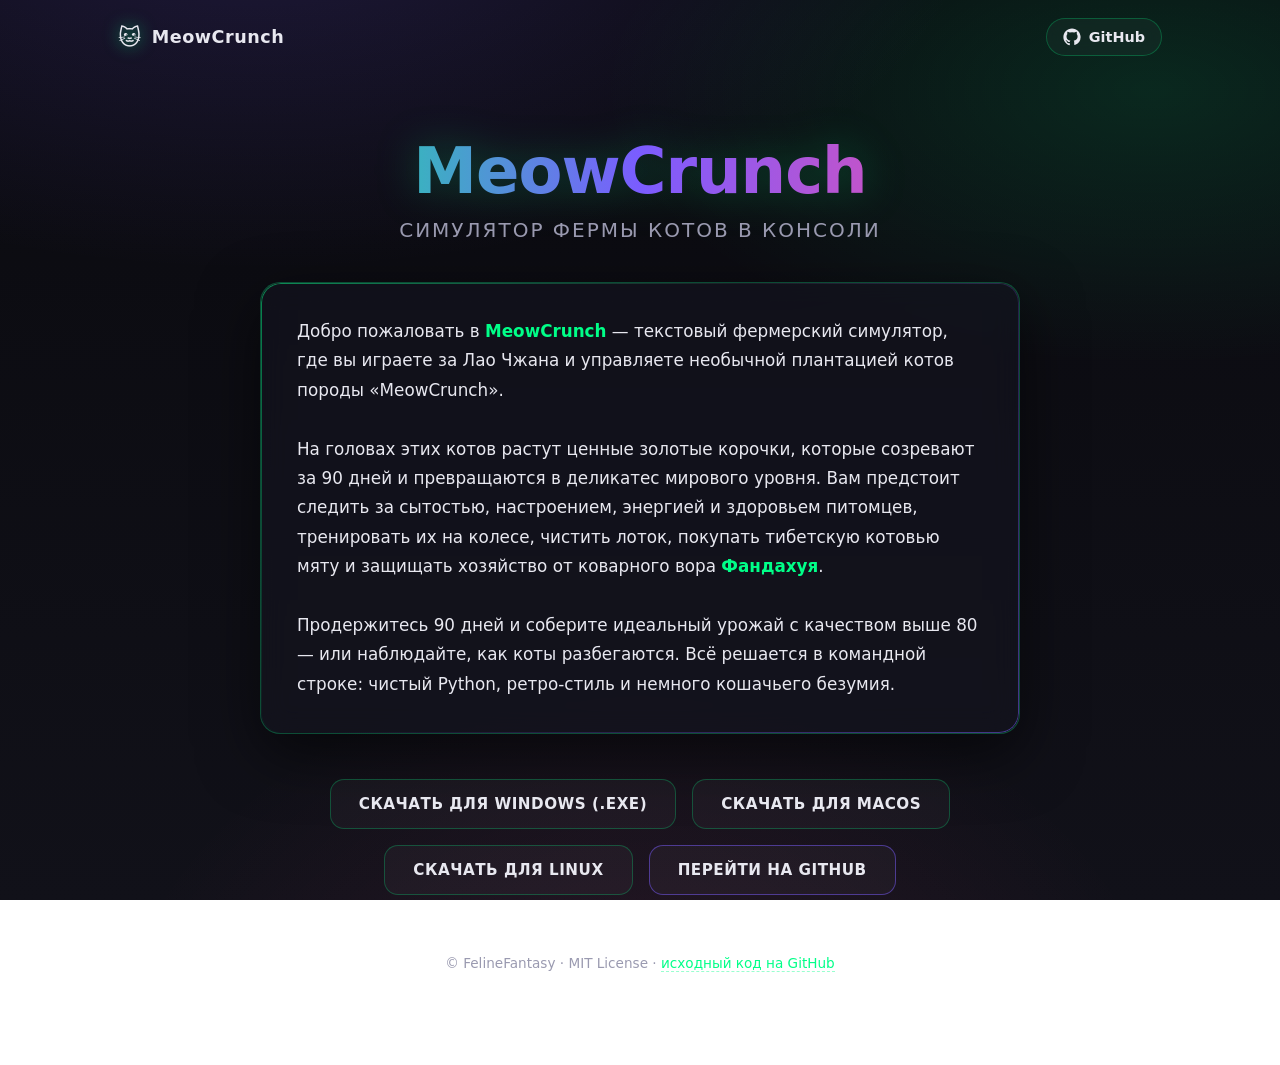
<file: index.html>
<!DOCTYPE html>
<html lang="ru">
<head>
    <meta charset="UTF-8">
    <meta name="viewport" content="width=device-width, initial-scale=1">
    <title>MeowCrunch</title>
    <meta name="theme-color" content="#0a0a0f">
    <link rel="stylesheet" href="style.css">
</head>
<body>

<header class="topbar">
    <div class="logo">
        <span class="cat">🐱</span>
        <span>MeowCrunch</span>
    </div>
    <a href="https://github.com/FelineFantasy/MeowCrunch/" class="gh-link" target="_blank" rel="noopener">
        <svg viewBox="0 0 24 24" aria-hidden="true">
            <path d="M12 .5C5.65.5.5 5.65.5 12c0 5.08 3.29 9.39 7.86 10.91.58.11.79-.25.79-.56v-2.17c-3.2.69-3.88-1.54-3.88-1.54-.53-1.35-1.29-1.71-1.29-1.71-1.05-.72.08-.71.08-.71 1.16.08 1.77 1.19 1.77 1.19 1.03 1.77 2.7 1.26 3.36.96.1-.75.4-1.26.73-1.55-2.55-.29-5.23-1.28-5.23-5.69 0-1.26.45-2.29 1.19-3.1-.12-.29-.52-1.46.11-3.05 0 0 .97-.31 3.18 1.18a11 11 0 0 1 5.8 0c2.2-1.49 3.17-1.18 3.17-1.18.63 1.59.23 2.76.12 3.05.74.81 1.18 1.84 1.18 3.1 0 4.42-2.69 5.39-5.25 5.68.41.36.78 1.06.78 2.14v3.17c0 .31.21.68.8.56A11.5 11.5 0 0 0 23.5 12C23.5 5.65 18.35.5 12 .5z"/>
        </svg>
        GitHub
    </a>
</header>

<main class="container">
    <h1>MeowCrunch</h1>
    <h2>Симулятор фермы котов в консоли</h2>

    <div class="description">
        Добро пожаловать в <strong>MeowCrunch</strong> — текстовый фермерский симулятор, где вы играете за Лао Чжана и управляете необычной плантацией котов породы «MeowCrunch».<br><br>
        На головах этих котов растут ценные золотые корочки, которые созревают за 90 дней и превращаются в деликатес мирового уровня.
        Вам предстоит следить за сытостью, настроением, энергией и здоровьем питомцев, тренировать их на колесе, чистить лоток, покупать тибетскую котовью мяту и защищать хозяйство от коварного вора <strong>Фандахуя</strong>.<br><br>
        Продержитесь 90 дней и соберите идеальный урожай с качеством выше 80 — или наблюдайте, как коты разбегаются. Всё решается в командной строке: чистый Python, ретро-стиль и немного кошачьего безумия.
    </div>

    <div class="button-group">
        <a href="https://github.com/FelineFantasy/MeowCrunch/releases/latest/download/MeowCrunch_Windows.exe"
           download="MeowCrunch_Windows.exe" class="download-button">Скачать для Windows (.exe)</a>
        <a href="https://github.com/FelineFantasy/MeowCrunch/releases/latest/download/MeowCrunch_macOS"
           download="MeowCrunch_macOS" class="download-button">Скачать для macOS</a>
        <a href="https://github.com/FelineFantasy/MeowCrunch/releases/latest/download/MeowCrunch_Linux"
           download="MeowCrunch_Linux" class="download-button">Скачать для Linux</a>
        <a href="https://github.com/FelineFantasy/MeowCrunch/" target="_blank" rel="noopener"
           class="download-button github-button">Перейти на GitHub</a>
    </div>

    <p class="footer">
        © FelineFantasy · MIT License ·
        <a href="https://github.com/FelineFantasy/MeowCrunch/" target="_blank" rel="noopener">исходный код на GitHub</a>
    </p>
</main>

</body>
</html>
</file>
<file: style.css>
/* ===== Базовые настройки ===== */
* {
    box-sizing: border-box;
}

:root {
    --bg-0: #0a0a0f;
    --bg-1: #111119;
    --accent: #00ff88;
    --accent-2: #7b5cff;
    --accent-3: #ff4d9d;
    --text: #e8e8f0;
    --text-dim: #9a9ab0;
    --card-bg: rgba(20, 20, 32, 0.6);
    --border: rgba(0, 255, 136, 0.25);
}

body {
    margin: 0;
    min-height: 100vh;
    font-family: 'Segoe UI', system-ui, -apple-system, 'Helvetica Neue', Arial, sans-serif;
    color: var(--text);
    background:
        radial-gradient(1200px 600px at 20% -10%, rgba(123, 92, 255, 0.18), transparent 60%),
        radial-gradient(1000px 500px at 90% 10%, rgba(0, 255, 136, 0.12), transparent 55%),
        radial-gradient(900px 700px at 50% 120%, rgba(255, 77, 157, 0.10), transparent 60%),
        linear-gradient(180deg, var(--bg-0), var(--bg-1));
    background-attachment: fixed;
    padding: 0;
    text-align: center;
    overflow-x: hidden;
}

/* ===== Шапка ===== */
.topbar {
    display: flex;
    align-items: center;
    justify-content: space-between;
    padding: 18px 28px;
    max-width: 1100px;
    margin: 0 auto;
    width: 100%;
}

.logo {
    display: flex;
    align-items: center;
    gap: 10px;
    font-weight: 700;
    font-size: 1.1rem;
    color: var(--text);
    letter-spacing: 0.5px;
}

.logo .cat {
    font-size: 1.4rem;
    filter: drop-shadow(0 0 8px rgba(0, 255, 136, 0.7));
}

.gh-link {
    display: inline-flex;
    align-items: center;
    gap: 8px;
    padding: 9px 16px;
    border-radius: 999px;
    border: 1px solid var(--border);
    background: rgba(255, 255, 255, 0.03);
    color: var(--text);
    text-decoration: none;
    font-size: 0.9rem;
    font-weight: 600;
    transition: all 0.25s ease;
    backdrop-filter: blur(8px);
}

.gh-link:hover {
    border-color: var(--accent);
    color: var(--accent);
    box-shadow: 0 0 18px rgba(0, 255, 136, 0.35);
    transform: translateY(-2px);
}

.gh-link svg {
    width: 18px;
    height: 18px;
    fill: currentColor;
}

/* ===== Контент ===== */
.container {
    max-width: 900px;
    margin: 0 auto;
    padding: 40px 20px 80px;
}

h1 {
    font-size: clamp(2.2rem, 6vw, 4rem);
    margin: 20px 0 10px;
    font-weight: 800;
    letter-spacing: -1px;
    background: linear-gradient(90deg, var(--accent), var(--accent-2), var(--accent-3));
    -webkit-background-clip: text;
    background-clip: text;
    color: transparent;
    filter: drop-shadow(0 0 20px rgba(0, 255, 136, 0.25));
    animation: fadeUp 0.8s ease both;
}

h2 {
    margin: 0 0 40px;
    font-size: clamp(0.95rem, 2.5vw, 1.25rem);
    font-weight: 400;
    color: var(--text-dim);
    letter-spacing: 2px;
    text-transform: uppercase;
    animation: fadeUp 0.9s ease 0.1s both;
}

/* ===== Карточка описания ===== */
.description {
    position: relative;
    max-width: 760px;
    margin: 0 auto 45px;
    padding: 34px 36px;
    text-align: left;
    font-size: 1.05rem;
    line-height: 1.75;
    color: var(--text);
    background: var(--card-bg);
    border: 1px solid var(--border);
    border-radius: 20px;
    backdrop-filter: blur(14px);
    box-shadow:
        0 20px 60px rgba(0, 0, 0, 0.55),
        inset 0 1px 0 rgba(255, 255, 255, 0.05);
    animation: fadeUp 1s ease 0.2s both;
    overflow: hidden;
}

.description::before {
    content: "";
    position: absolute;
    inset: 0;
    padding: 1px;
    border-radius: 20px;
    background: linear-gradient(135deg, rgba(0, 255, 136, 0.5), transparent 40%, rgba(123, 92, 255, 0.5));
    -webkit-mask: linear-gradient(#000 0 0) content-box, linear-gradient(#000 0 0);
    mask: linear-gradient(#000 0 0) content-box, linear-gradient(#000 0 0);
    -webkit-mask-composite: xor;
    mask-composite: exclude;
    pointer-events: none;
}

.description strong {
    color: var(--accent);
    font-weight: 700;
}

/* ===== Кнопки ===== */
.button-group {
    display: flex;
    flex-wrap: wrap;
    gap: 16px;
    justify-content: center;
    margin-top: 10px;
    animation: fadeUp 1.1s ease 0.3s both;
}

button,
.download-button {
    position: relative;
    display: inline-flex;
    align-items: center;
    gap: 10px;
    padding: 15px 28px;
    font-size: 0.95rem;
    font-weight: 700;
    font-family: inherit;
    letter-spacing: 0.5px;
    color: var(--text);
    text-decoration: none;
    text-transform: uppercase;
    cursor: pointer;
    border-radius: 14px;
    border: 1px solid var(--border);
    background: rgba(255, 255, 255, 0.03);
    backdrop-filter: blur(10px);
    transition: transform 0.25s ease, box-shadow 0.25s ease, color 0.25s ease, border-color 0.25s ease, background 0.25s ease;
    overflow: hidden;
}

button::after,
.download-button::after {
    content: "";
    position: absolute;
    inset: 0;
    border-radius: 14px;
    background: linear-gradient(135deg, rgba(0, 255, 136, 0.18), rgba(123, 92, 255, 0.18));
    opacity: 0;
    transition: opacity 0.25s ease;
    pointer-events: none;
}

button:hover,
.download-button:hover {
    transform: translateY(-3px);
    border-color: var(--accent);
    color: #fff;
    box-shadow: 0 0 25px rgba(0, 255, 136, 0.45), 0 10px 30px rgba(0, 0, 0, 0.5);
}

button:hover::after,
.download-button:hover::after {
    opacity: 1;
}

button > *,
.download-button > * {
    position: relative;
    z-index: 1;
}

/* ===== Ссылка GitHub в блоке кнопок ===== */
.github-button {
    border-color: rgba(123, 92, 255, 0.5);
}

.github-button:hover {
    border-color: var(--accent-2);
    box-shadow: 0 0 25px rgba(123, 92, 255, 0.55), 0 10px 30px rgba(0, 0, 0, 0.5);
}

/* ===== Футер ===== */
.footer {
    margin-top: 60px;
    font-size: 0.85rem;
    color: var(--text-dim);
    animation: fadeUp 1.2s ease 0.4s both;
}

.footer a {
    color: var(--accent);
    text-decoration: none;
    border-bottom: 1px dashed rgba(0, 255, 136, 0.4);
    transition: color 0.2s ease;
}

.footer a:hover {
    color: #fff;
}

/* ===== Анимации ===== */
@keyframes fadeUp {
    from {
        opacity: 0;
        transform: translateY(24px);
    }
    to {
        opacity: 1;
        transform: translateY(0);
    }
}

/* ===== Адаптивность ===== */
@media (max-width: 600px) {
    .topbar {
        padding: 14px 18px;
    }

    .description {
        padding: 24px 22px;
        font-size: 1rem;
    }

    .button-group {
        flex-direction: column;
        align-items: stretch;
    }

    button,
    .download-button {
        justify-content: center;
    }
}
</file>
